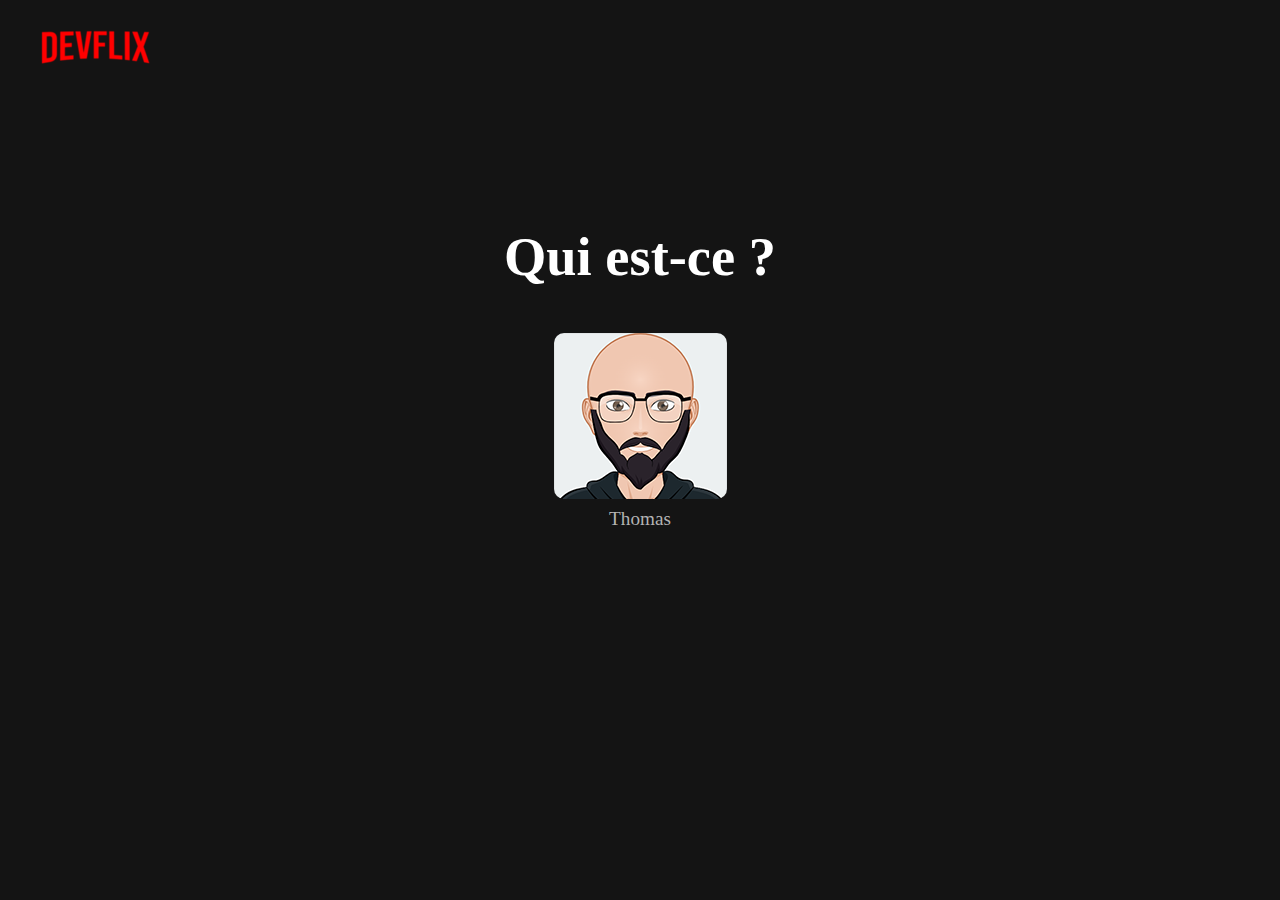
<file: index.html>
<!DOCTYPE html>
<html lang="fr" dir="ltr">

<head>
    <meta charset="UTF-8">
    <meta name="viewport" content="width=device-width, initial-scale=1.0">
    <link href="https://cdn.jsdelivr.net/npm/bootstrap@5.1.3/dist/css/bootstrap.min.css" rel="stylesheet"
        integrity="sha384-1BmE4kWBq78iYhFldvKuhfTAU6auU8tT94WrHftjDbrCEXSU1oBoqyl2QvZ6jIW3" crossorigin="anonymous">
    <link rel="stylesheet" href="assets/css/accueil.css">
    <link rel="icon" type="image/png" href="assets/img/favicon.png" />
    <title>DEVFLIX</title>
</head>

<body>
    <div class="parent">
        <div class="div1">
            <img src="assets/img/logo.png" alt="logo devflix" title="logo devflix en rouge style courber style netflix"
                class="logo">
        </div>
        <div class="div2">
            <h2>Qui est-ce ?</h2>
            <a href="accueil.html"><img src="assets/img/avatar.png" alt="image style avatar"
                    title="avatar me représentant chauve avec barbe en pointe" class="avatar"></a>
            <p>Thomas</p>
        </div>

    </div>



    <script src="https://cdn.jsdelivr.net/npm/bootstrap@5.1.3/dist/js/bootstrap.bundle.min.js"
        integrity="sha384-ka7Sk0Gln4gmtz2MlQnikT1wXgYsOg+OMhuP+IlRH9sENBO0LRn5q+8nbTov4+1p"
        crossorigin="anonymous"></script>

</body>

</html>
</file>
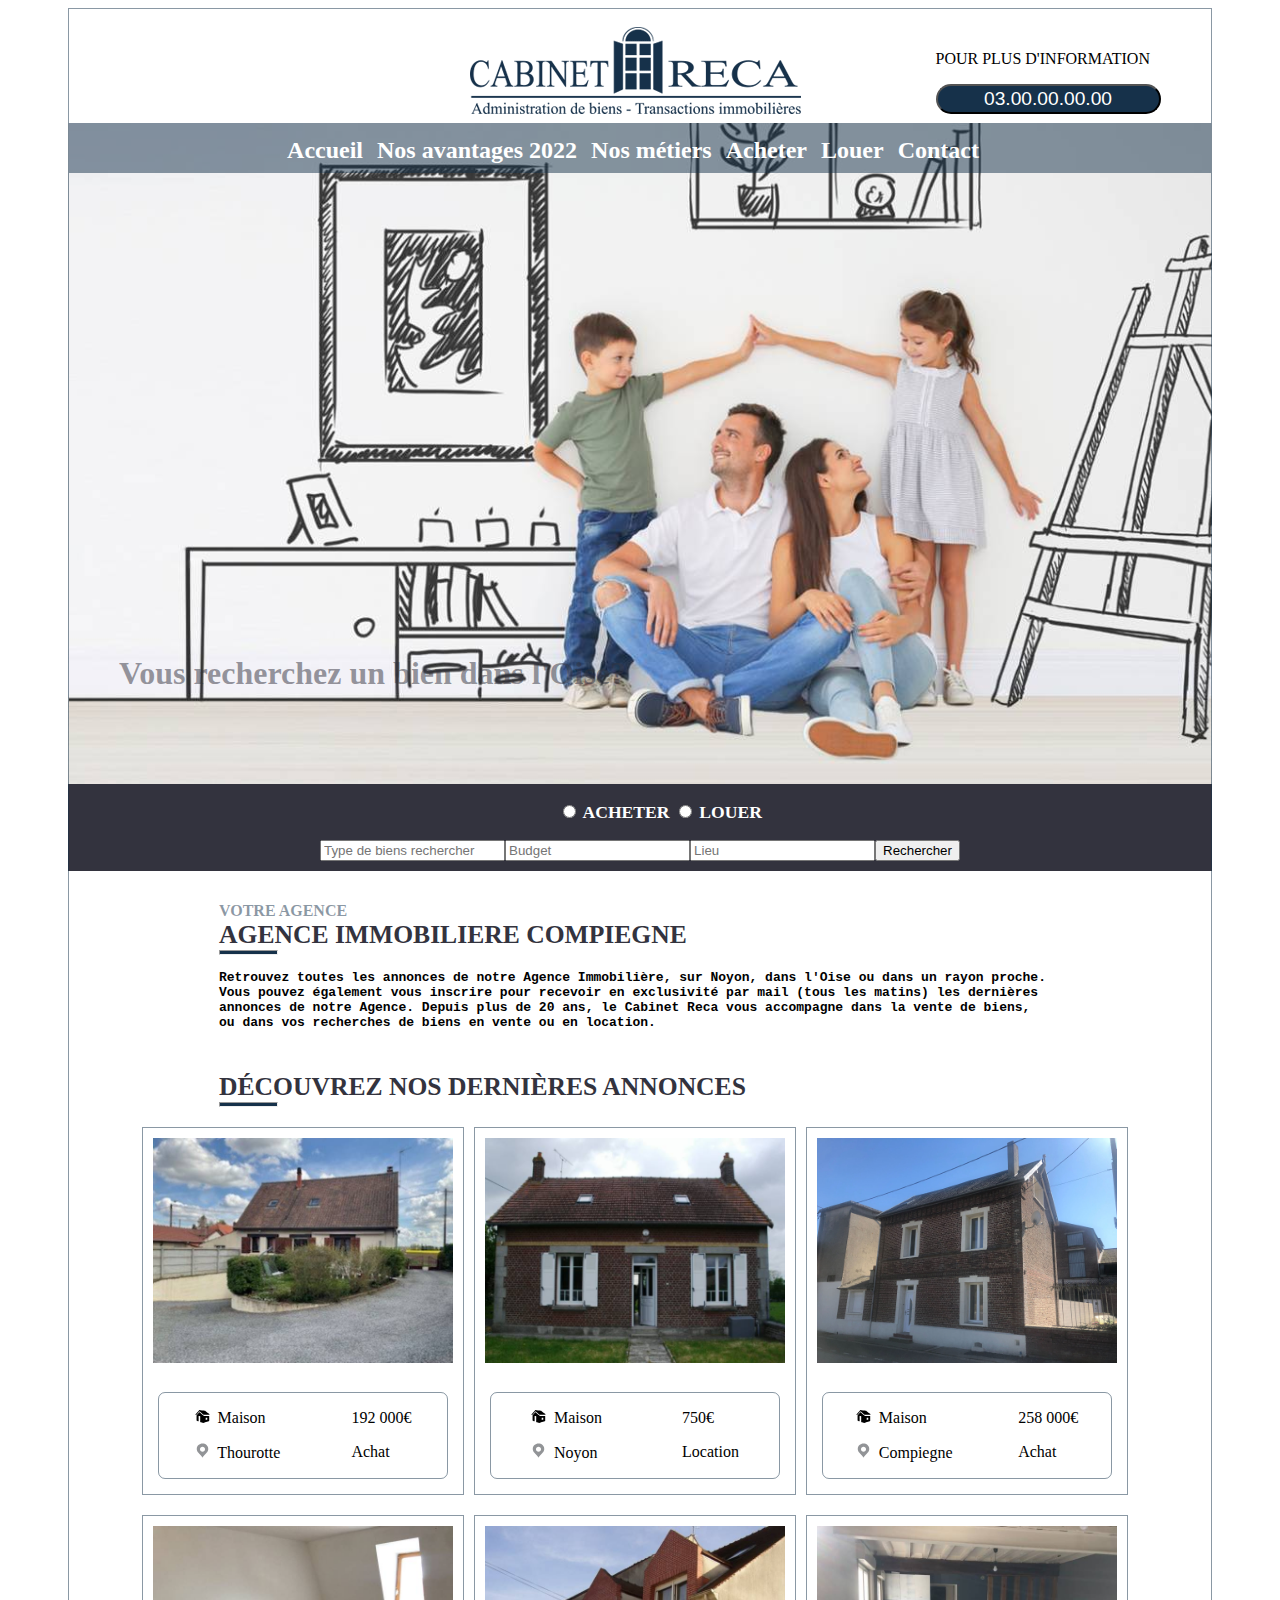
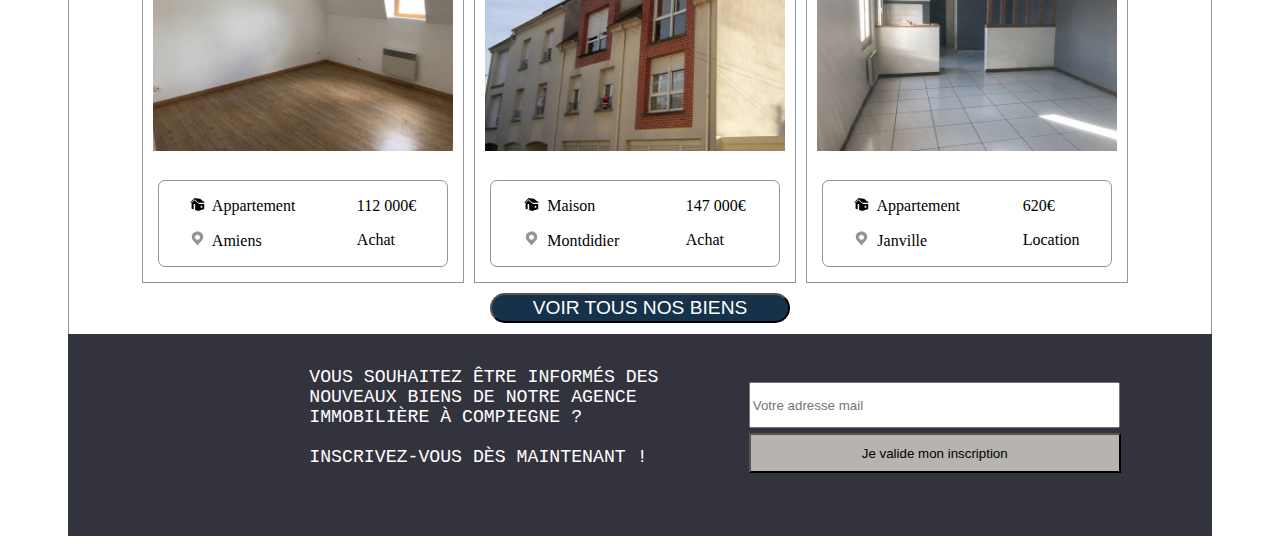
<file: Agence immobiliere/index.html>
<!DOCTYPE html>
<html lang="fr" dir="ltr">

<head>
    <meta charset="UTF-8">
    <meta name="viewport" content="width=device-width, initial-scale=1.0">
    <link rel="stylesheet" href="assets/css/style.css">
    <title>Document</title>
</head>

<body>
    <div class="parent">
        <div class="div1">
            <div class="logo">
                <img src="assets/img/logo.png" alt="logo de l'agence immobiliere"
                    title="description au maximum de la photo">
            </div>
            <div class="tel">
                <p>POUR PLUS D'INFORMATION</p>
                <a href="tel:+33650138713">
                    <button type="submit" class="appel">
                        03.00.00.00.00
                    </button>
                </a>
            </div>
        </div>

        <div class="div2">
            <nav class="navbar">
                <a href="index.html">Accueil</a>
                <a href="index.html">Nos avantages 2022</a>
                <a href="index.html">Nos métiers</a>
                <a href="index.html">Acheter</a>
                <a href="index.html">Louer</a>
                <a href="index.html">Contact</a>
            </nav>
            <div>
                <h3 class="message_float">Vous recherchez un bien dans l'Oise?</h3>
            </div>
        </div>

        <div class="div3">
            <ul class="recherche_louer">
                <li>
                    <input type="radio" name="roomType" value="Simple">
                    <label for="roomType">ACHETER</label>

                    <input type="radio" name="roomType" value="Double">
                    <label for="roomType">LOUER</label>
                </li>
            </ul>

            <form action="#" method="post" class="recherche_bien">

                <label for="type_bien"></label>
                <input type="text" id="bien" name="recherche_bien" placeholder="Type de biens rechercher">

                <label for="budget"></label>
                <input type="number" id="budget" name="budget" placeholder="Budget">

                <label for="Code_postal"></label>
                <input type="email" id="cdp" name="code_postal" placeholder="Lieu">

                <input class="btn" type="submit" value="Rechercher">

            </form>
        </div>

        <div class="div4">
            <p>VOTRE AGENCE</p>
            <h2>AGENCE IMMOBILIERE COMPIEGNE</h2>
            <hr>
            <pre>
Retrouvez toutes les annonces de notre Agence Immobilière, sur Noyon, dans l'Oise ou dans un rayon proche.
Vous pouvez également vous inscrire pour recevoir en exclusivité par mail (tous les matins) les dernières
annonces de notre Agence. Depuis plus de 20 ans, le Cabinet Reca vous accompagne dans la vente de biens, 
ou dans vos recherches de biens en vente ou en location. 
            </pre>
        </div>

        <div class="div5">
            <h2>DÉCOUVREZ NOS DERNIÈRES ANNONCES</h2>
            <hr>
            <div class="line_1">
                <div class="maison">
                    <img src="assets/img/maison_1.jpg" alt="maison 1" title="photo de la maison 1 vue de l'exterieur"
                        class="redim_maison">

                    <div class="resume_maison">
                        <div>
                            <p><img src="assets/img/icone_maison.svg">&nbsp; Maison</p>
                            <p><img src="assets/img/icone_localisation.svg">&nbsp; Thourotte</p>
                        </div>
                        <div>
                            <p>192 000€</p>
                            <p>Achat</p>
                        </div>
                    </div>
                </div>
                <div class="maison">
                    <img src="assets/img/maison_2.jpg" alt="maison 2" title="photo de la maison 2 vue de l'exterieur"
                        class="redim_maison">

                    <div class="resume_maison">
                        <div>
                            <p><img src="assets/img/icone_maison.svg">&nbsp; Maison</p>
                            <p><img src="assets/img/icone_localisation.svg">&nbsp; Noyon</p>
                        </div>

                        <div>
                            <p>750€</p>
                            <p>Location</p>
                        </div>
                    </div>
                </div>

                <div class="maison">
                    <img src="assets/img/maison_3.jpg" alt="maison 3" title="photo de la maison 3 vue de l'exterieur"
                        class="redim_maison">

                    <div class="resume_maison">
                        <div>
                            <p><img src="assets/img/icone_maison.svg">&nbsp; Maison</p>
                            <p><img src="assets/img/icone_localisation.svg">&nbsp; Compiegne</p>
                        </div>

                        <div>
                            <p>258 000€</p>
                            <p>Achat</p>
                        </div>
                    </div>
                </div>
            </div>

            <!--Deuxieme ligne de maison-->
            <div class="line_2">
                <div class="maison">
                    <img src="assets/img/maison_4.jpg" alt="maison 4" title="photo de la maison 4 vue de l'exterieur"
                        class="redim_maison">

                    <div class="resume_maison">
                        <div>
                            <p><img src="assets/img/icone_maison.svg">&nbsp; Appartement</p>
                            <p><img src="assets/img/icone_localisation.svg">&nbsp; Amiens</p>
                        </div>

                        <div>
                            <p>112 000€</p>
                            <p>Achat</p>
                        </div>
                    </div>
                </div>

                <div class="maison">
                    <img src="assets/img/maison_5.jpg" alt="maison 5" title="photo de la maison 5 vue de l'exterieur"
                        class="redim_maison">

                    <div class="resume_maison">
                        <div>
                            <p><img src="assets/img/icone_maison.svg">&nbsp; Maison</p>
                            <p><img src="assets/img/icone_localisation.svg">&nbsp; Montdidier</p>
                        </div>

                        <div>
                            <p>147 000€</p>
                            <p>Achat</p>
                        </div>
                    </div>
                </div>

                <div class="maison">
                    <img src="assets/img/maison_6.jpg" alt="maison 6" title="photo de la maison 6 vue de l'exterieur"
                        class="redim_maison">

                    <div class="resume_maison">
                        <div>
                            <p><img src="assets/img/icone_maison.svg">&nbsp; Appartement</p>
                            <p><img src="assets/img/icone_localisation.svg">&nbsp; Janville</p>
                        </div>
                        <div>
                            <p>620€</p>
                            <p>Location</p>
                        </div>
                    </div>
                </div>

            </div>
            <div class="bouton_immo">
                <a href="#">
                    <button type="submit" class="voir_immo">
                        VOIR TOUS NOS BIENS
                    </button>
                </a>
            </div>
        </div>
        <div class="div6">
            <div>
                <pre>
VOUS SOUHAITEZ ÊTRE INFORMÉS DES
NOUVEAUX BIENS DE NOTRE AGENCE 
IMMOBILIÈRE À COMPIEGNE ?

INSCRIVEZ-VOUS DÈS MAINTENANT !
            </pre>
            </div>

            <div class="inscription_mail">
                <label for="emailAddress"></label><br>
                <input class="emailAddress" type="email"  placeholder="Votre adresse mail">
                <br>
                <input type="submit" value="Je valide mon inscription" class="bouton_inscription">
            </div>

        </div>

       
    </div>
</body>

</html>
</file>
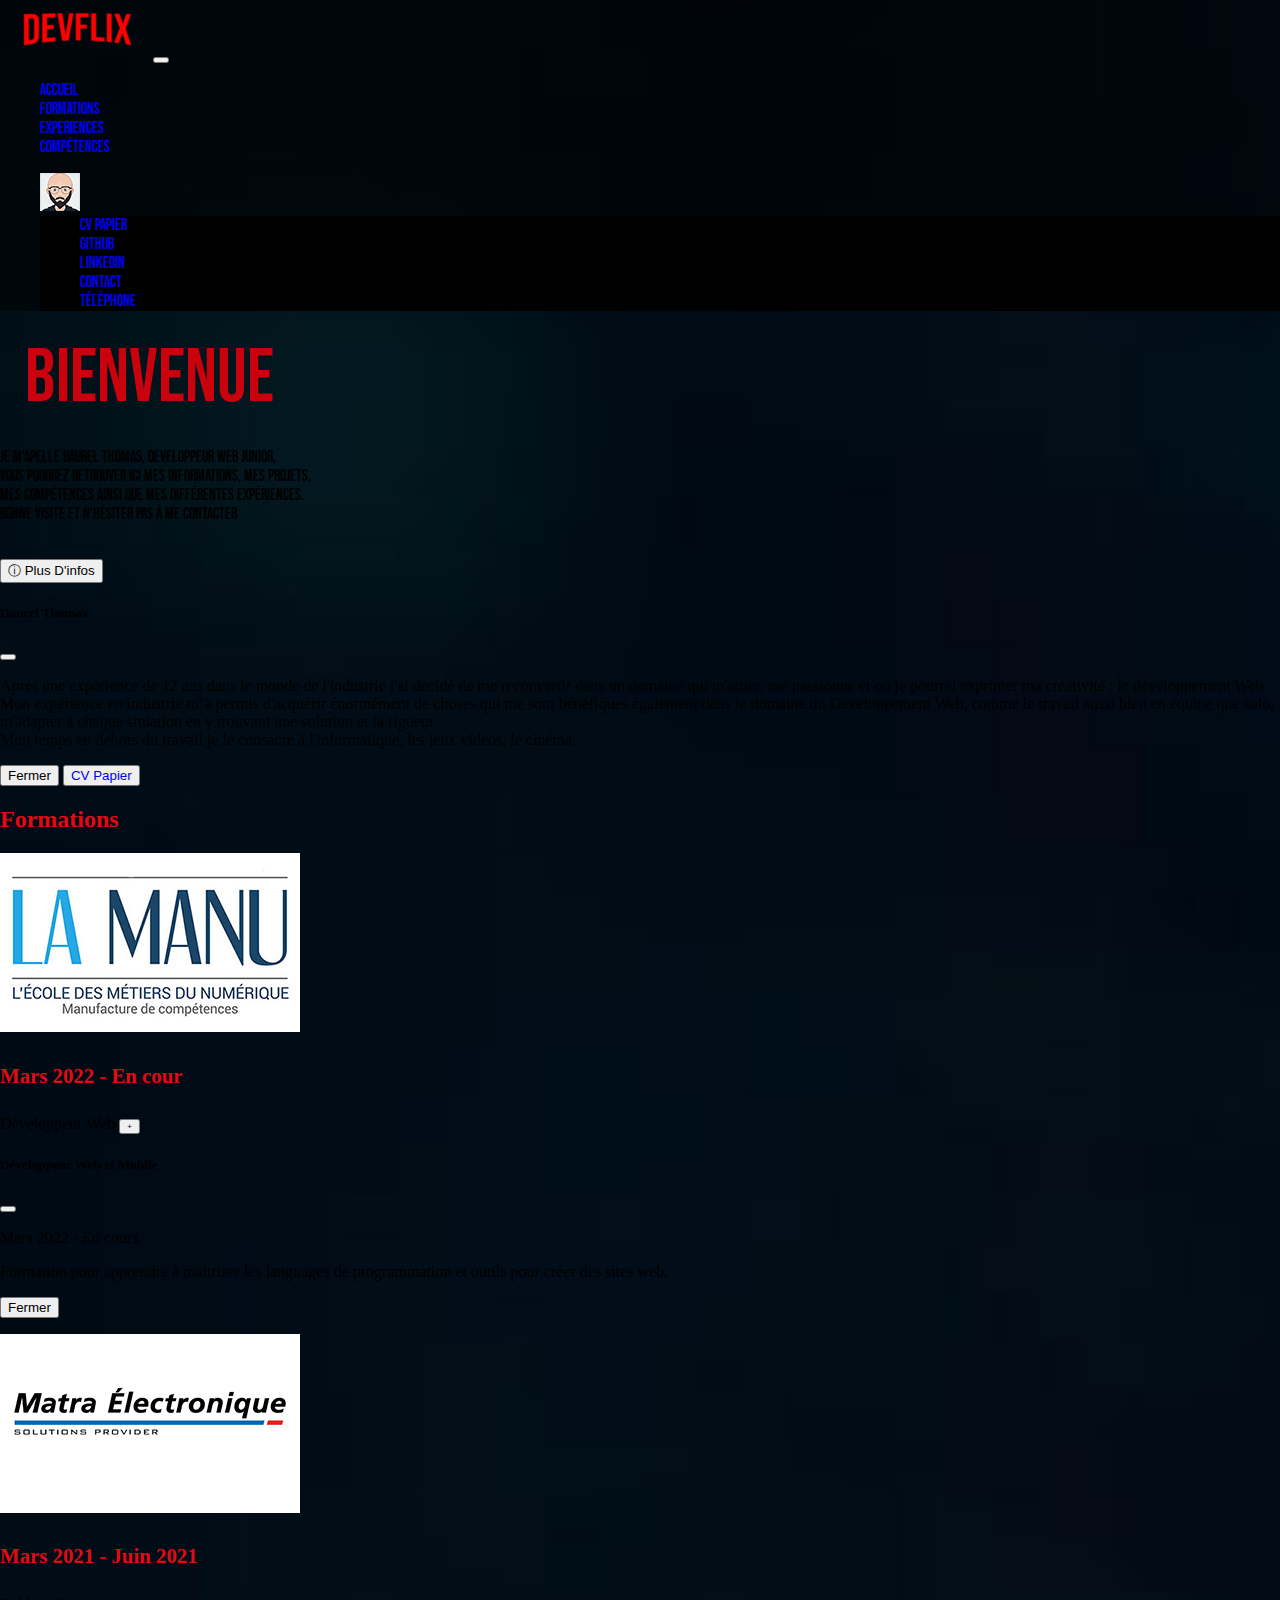
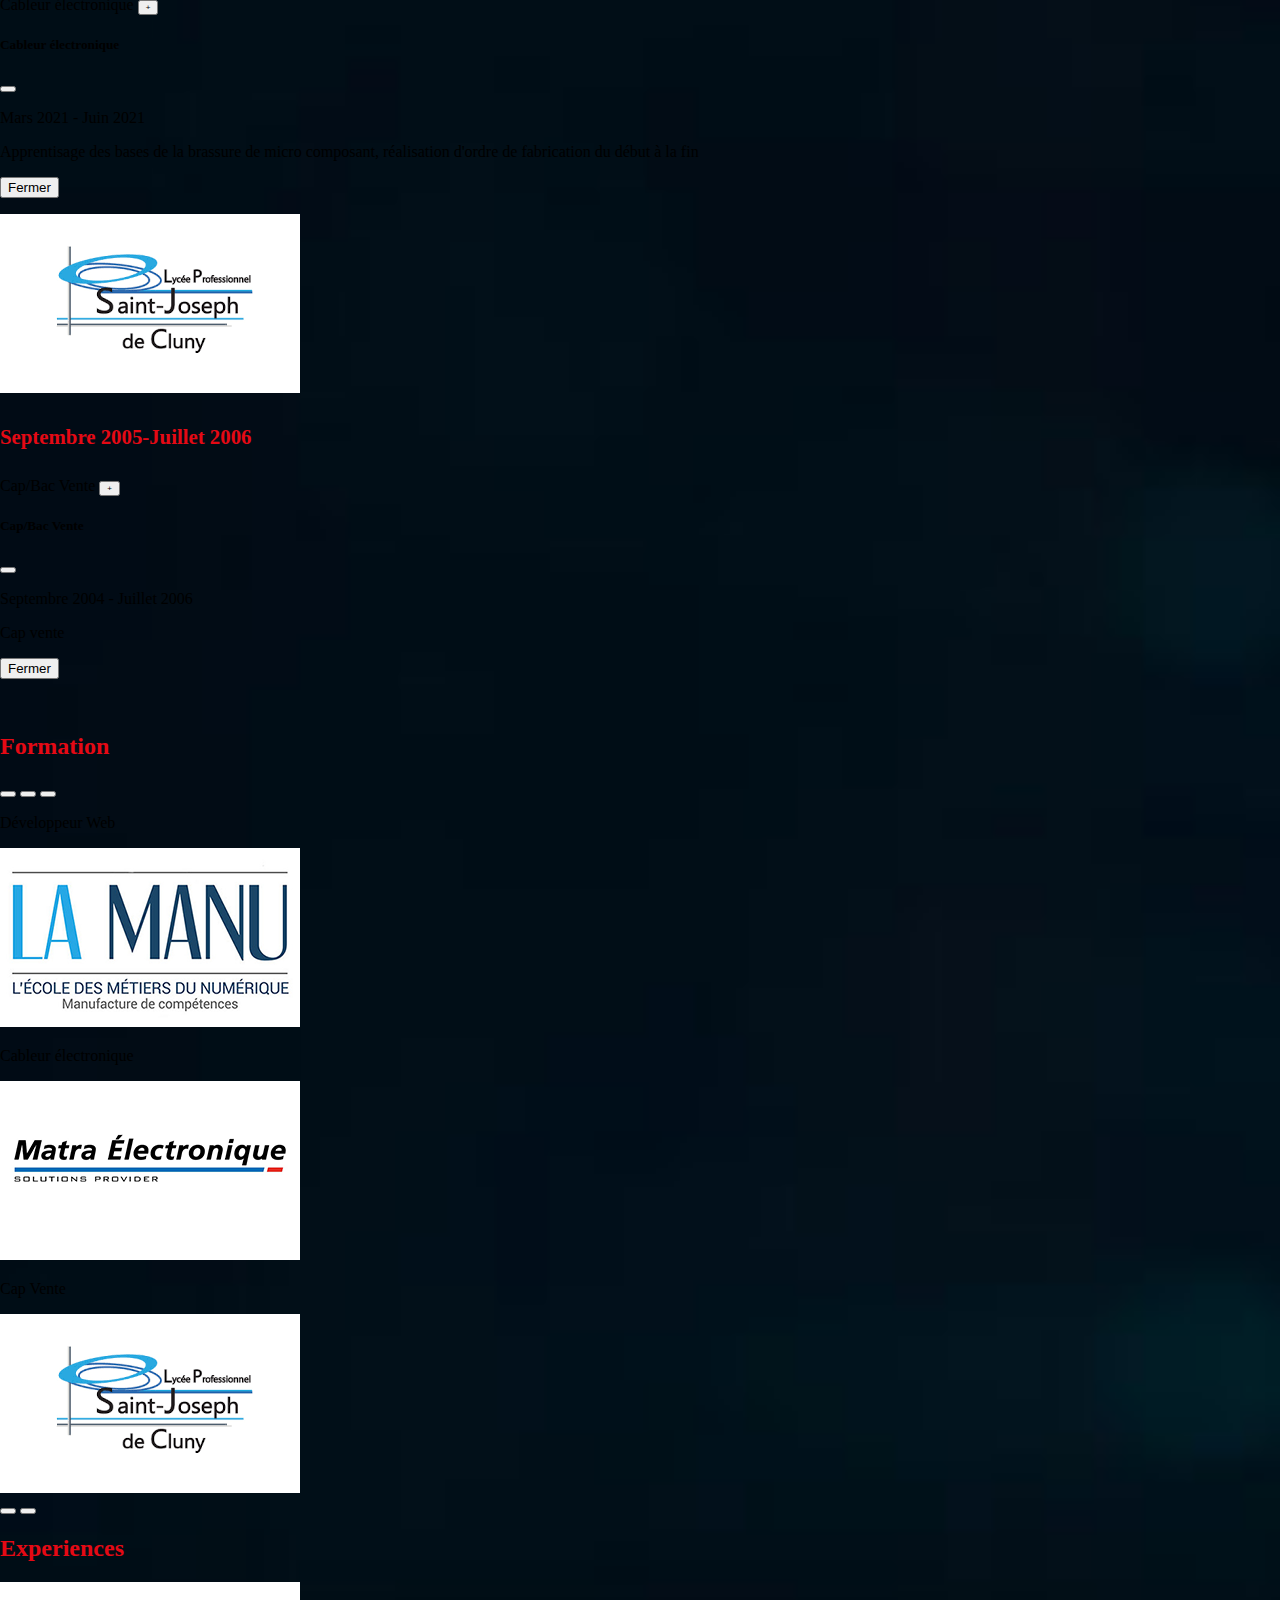
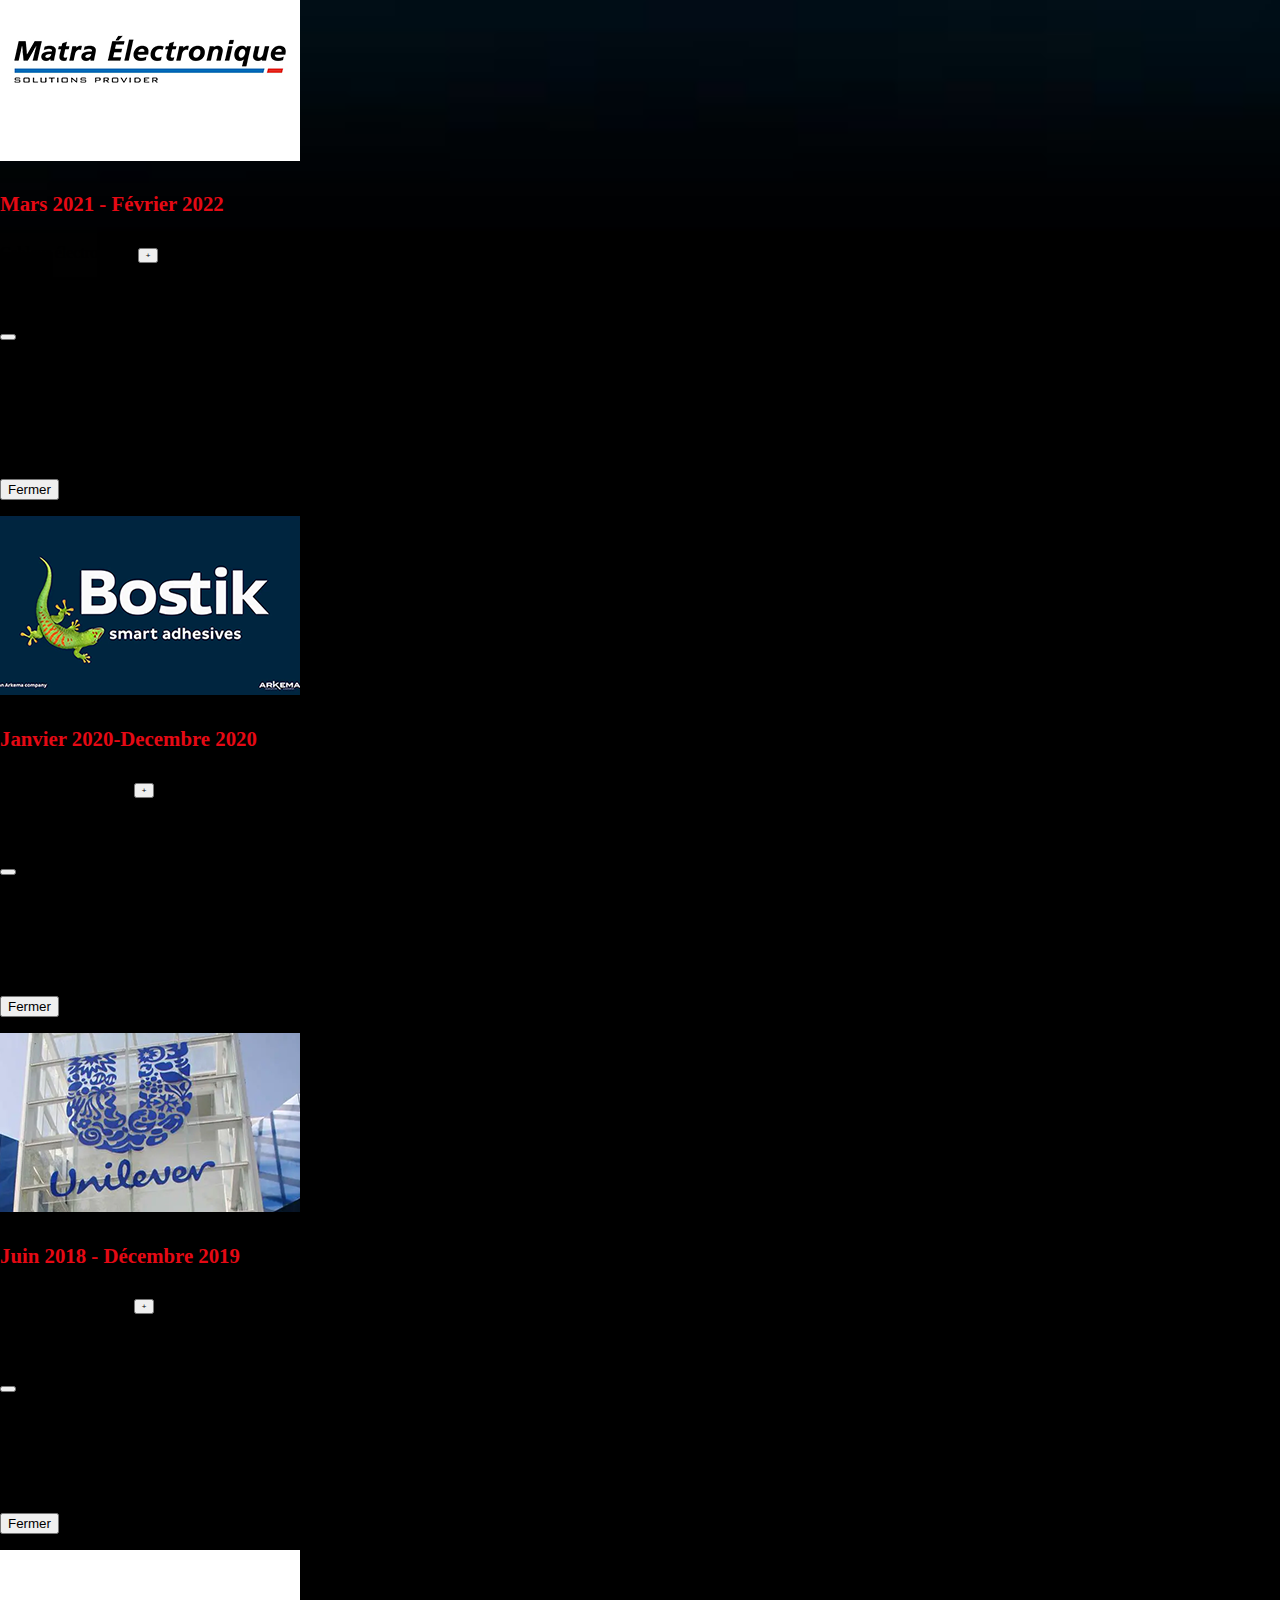
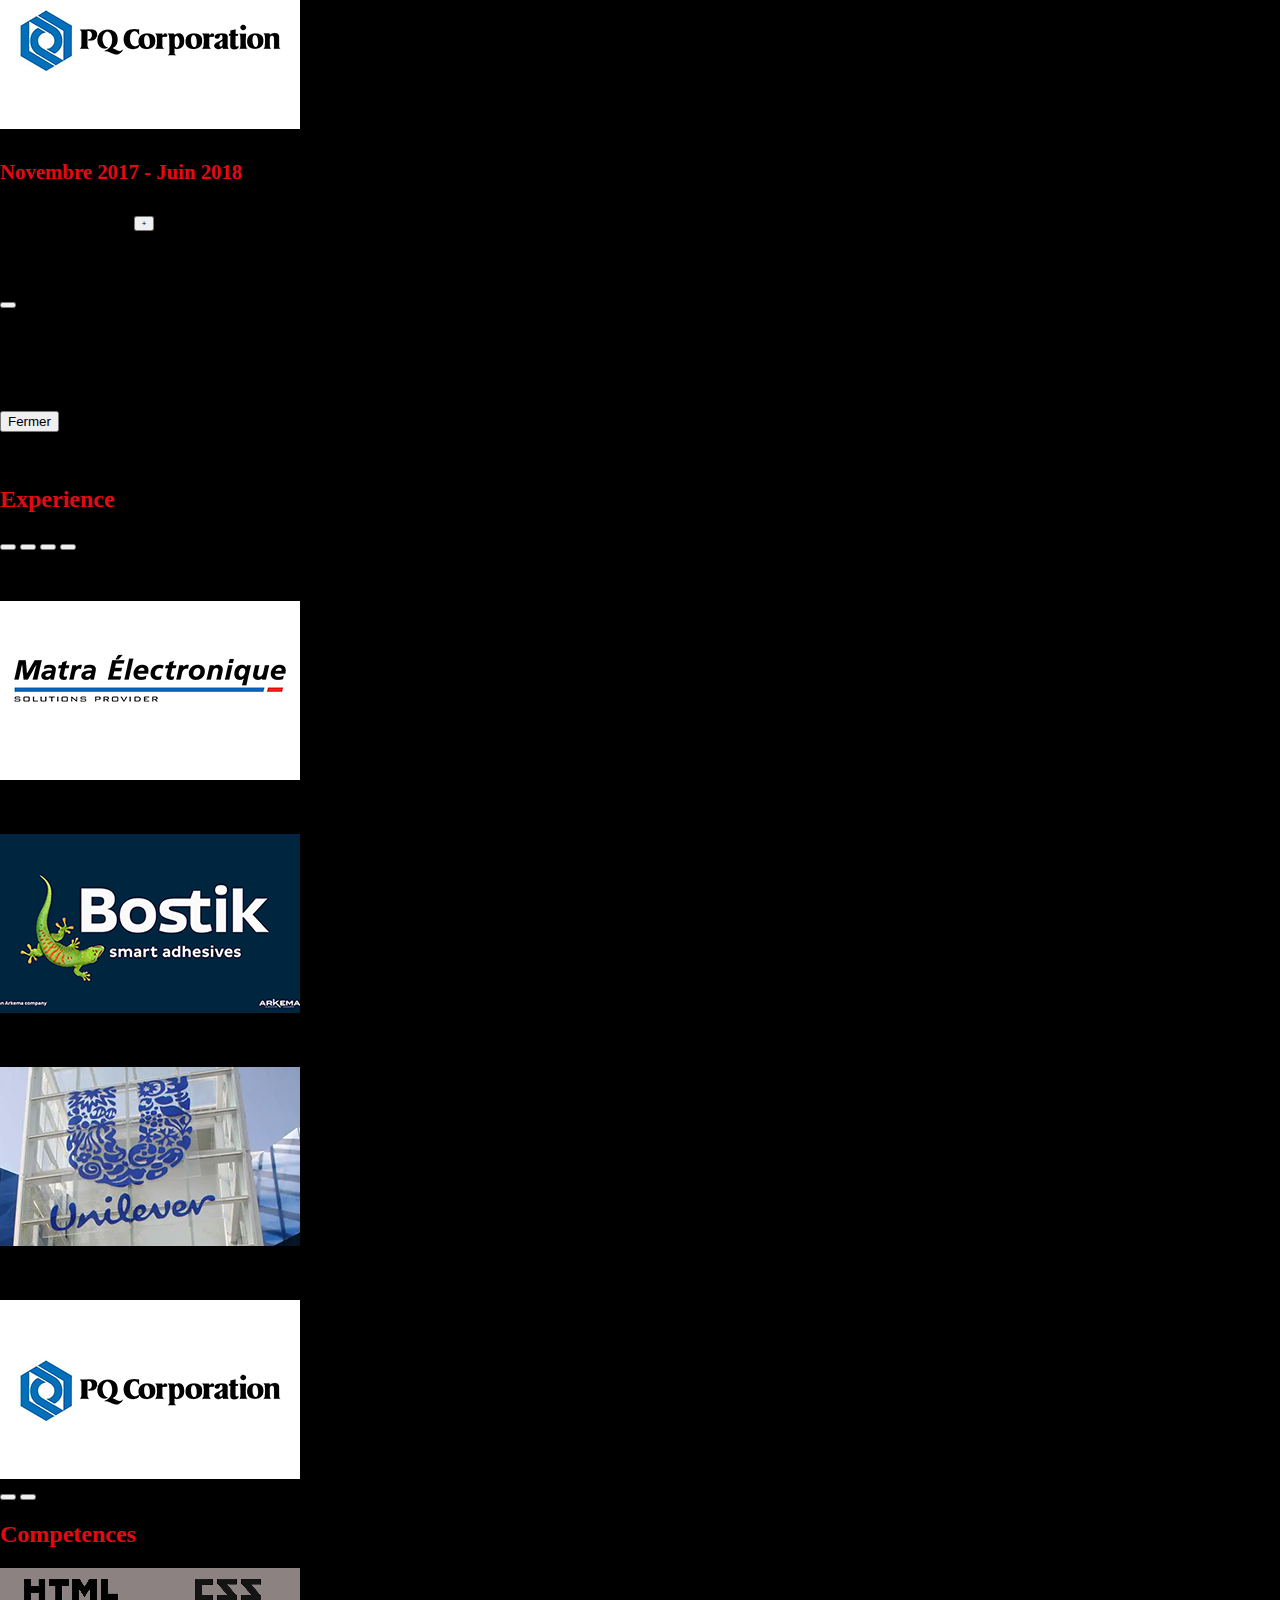
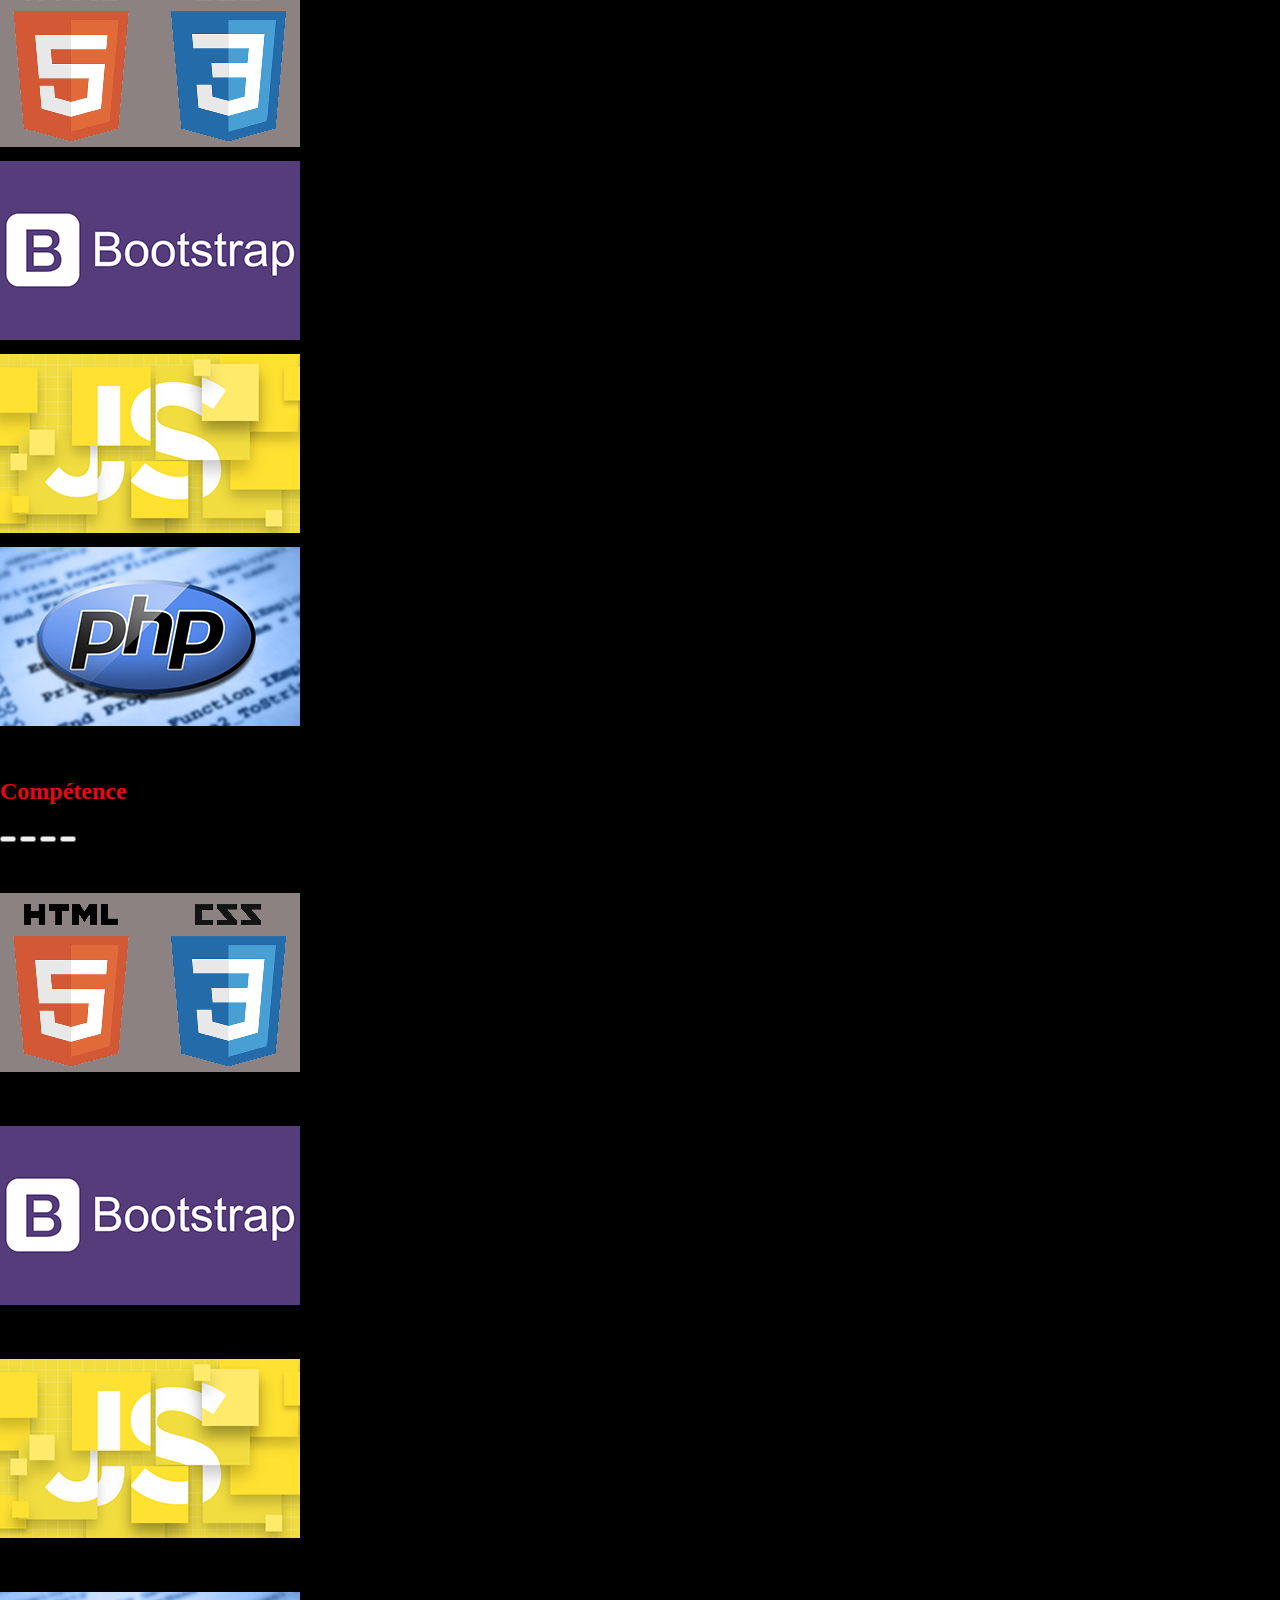
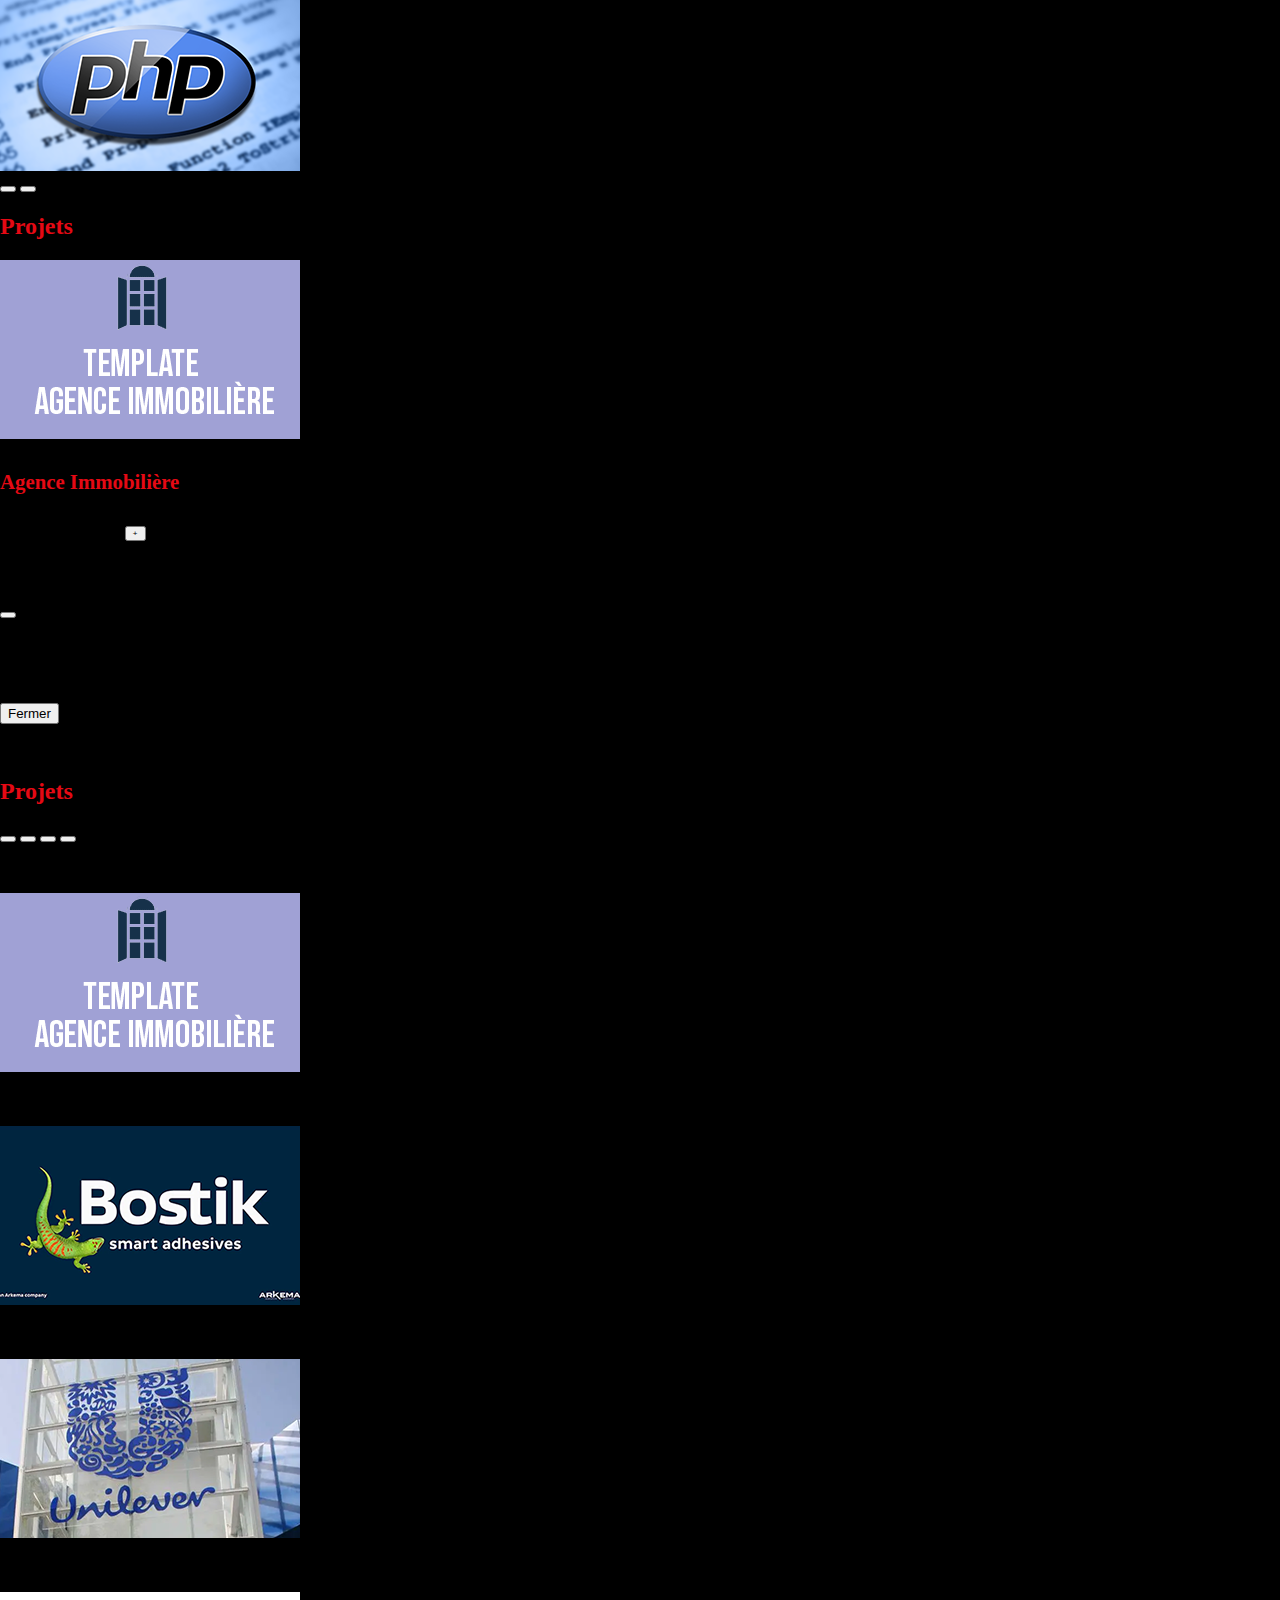
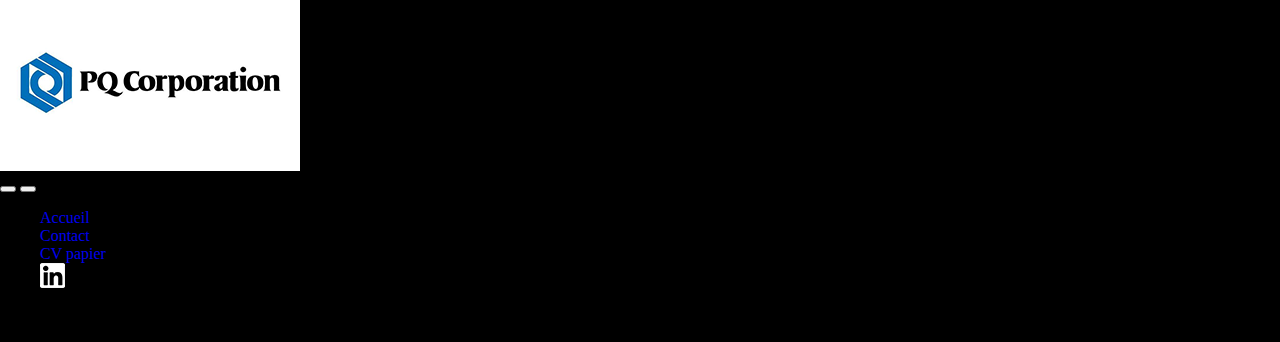
<file: accueil.html>
<!DOCTYPE html>
<html lang="fr" dir="ltr">

<head>
    <meta charset="UTF-8">
    <meta name="viewport" content="width=device-width, initial-scale=1.0">
    <link href="https://cdn.jsdelivr.net/npm/bootstrap@5.1.3/dist/css/bootstrap.min.css" rel="stylesheet"
        integrity="sha384-1BmE4kWBq78iYhFldvKuhfTAU6auU8tT94WrHftjDbrCEXSU1oBoqyl2QvZ6jIW3" crossorigin="anonymous">
    <link rel="stylesheet" href="assets/css/style.css">
    <link rel="icon" type="image/png" href="assets/img/favicon.png" />
    <title>DEVFLIX</title>
</head>

<body>

    <!--Barre de navigation-->

    <nav class="navbar navbar-expand-lg navbar-dark  ">

        <div class="container-fluid police_netflix fixed-top background_nav  ">
            <a class="navbar-brand text-white" href="accueil.html"><img src="assets/img/logo.png"></a>
            <button class="navbar-toggler bg-danger" type="button" data-bs-toggle="collapse"
                data-bs-target="#navbarSupportedContent" aria-controls="navbarSupportedContent" aria-expanded="false"
                aria-label="Toggle navigation">
                <span class="navbar-toggler-icon "></span>
            </button>

            <div class="collapse navbar-collapse " id="navbarSupportedContent">
                <ul class="navbar-nav me-auto mb-2 mb-lg-0">
                    <li class="nav-item me-3">
                        <a class="nav-link active text-white" aria-current="page" href="accueil.html">Accueil</a>
                    </li>
                    <li class="nav-item me-3">
                        <a class="nav-link active text-white" aria-current="page"
                            href="accueil.html#formations">Formations</a>
                    </li>
                    <li class="nav-item me-3">
                        <a class="nav-link active text-white" aria-current="page"
                            href="accueil.html#experiences">Experiences</a>
                    </li>
                    <li class="nav-item">
                        <a class="nav-link active text-white" aria-current="page"
                            href="accueil.html#competence">Compétences</a>
                    </li>
                </ul>

                <!--Menu profil-->
                <form class="d-flex me-2">
                    <ul clas="navbar-nav">
                        <li class="nav-item dropdown">

                            <a class="nav-link dropdown-toggle text-white" href="#" id="navbarDropdown" role="button"
                                data-bs-toggle="dropdown" aria-expanded="false">
                                <img src="assets/img/avatar_minia.png" alt="ma photo de profil" title="Daurel thomas"
                                    class="rounded-3">
                            </a>
                            <ul class="dropdown-menu menu_profil" aria-labelledby="navbarDropdown">
                                <li><a class="dropdown-item text-white" href="cv papier/cv_version_black.pdf"
                                        download="CV version black">CV papier</a></li>
                                <li><a class="dropdown-item text-white" href="https://github.com/mansonboy">GitHub</a>
                                </li>
                                <li><a class="dropdown-item text-white"
                                        href="https://www.linkedin.com/in/thomas-daurel-09437b236/">Linkedin</a></li>
                                <li><a class="dropdown-item text-white"
                                        href="mailto:mrdaurelthomas@gmail.com">Contact</a></li>
                                <li><a class="dropdown-item text-white" href="tel:+33650138713"> Téléphone</a></li>
                            </ul>
                        </li>
                    </ul>
                </form>
            </div>
        </div>
    </nav>


    <!--Présentation Header-->
    <header>
        <div class="col-12 sm-6 mt-5">
            <p class="ms-5 mt-5"><img src="assets/img/logo_header.png"></p>
            <pre class="text-white ms-3  police_netflix fs-6">
Je m'apelle Daurel Thomas, Développeur Web junior,
vous pourrez retrouver ici mes informations, mes projets,
mes compétences ainsi que mes différentes expériences.
Bonne visite et n'hésiter pas à me contacter
            </pre>

            <!--Bouton modale plus d'infos-->

            <button type="button" class="btn btn-secondary ms-3" data-bs-toggle="modal" data-bs-target="#exampleModal">
                &#9432; Plus D'infos
            </button>

            <!-- Modal -->
            <div class="modal fade" id="exampleModal" tabindex="-1" aria-labelledby="exampleModalLabel"
                aria-hidden="true">
                <div class="modal-dialog">
                    <div class="modal-content">
                        <div class="modal-header bg-dark text-danger">
                            <h5 class="modal-title" id="exampleModalLabel">Daurel Thomas</h5>
                            <button type="button" class="btn-close" data-bs-dismiss="modal" aria-label="Close"></button>
                        </div>
                        <div class="modal-body bg-dark text-white">
                            <p>
                                Après une expérience de 12 ans dans le monde de l'industrie j'ai décidé de me
                                reconvertir
                                dans un domaine qui m'attire, me passionne et où je pourrai exprimer ma créativité : le
                                développement Web<br>
                                Mon expérience en industrie m’a permis d'acquérir énormément de choses qui me sont
                                bénéfiques également dans le domaine du Développement Web, comme le travail aussi bien
                                en
                                équipe que solo, m'adapter à chaque situation en y trouvant une solution et la
                                rigueur.<br>
                                Mon temps en dehors du travail je le consacre à l'informatique, les jeux videos, le
                                cinéma
                            </p>
                        </div>
                        <div class="modal-footer bg-dark">
                            <button type="button" class="btn btn-secondary" data-bs-dismiss="modal">Fermer</button>
                            <button type="button" class="btn btn-primary"><a class="text-white"
                                    href="cv papier/cv_version_black.pdf" download="CV version black">CV
                                    Papier</a></button>
                        </div>
                    </div>
                </div>
            </div>
        </div>
    </header>

    <!--section 1 : Formation/ecole -->
    <section class="d-none d-sm-block d-md-block">
        <h2 class="text-white ms-5 mt-5 " id="formations">Formations </h2>
        <div class=" row">

            <!--Colonne 1 la manu-->
            <div class="col  ms-5">
                <img src="assets/img/la_manu.png" alt="logo la manu" title="formation developpeur web la manu"
                    class="rounded-3 ">
                <h4 class=" ms-5 ">Mars 2022 - En cour</h4>

                <!--Bouton modale développeur web-->
                <p class="text-white ms-5">Développeur Web
                    <button type="button" class="btn btn-secondary ms-2 button" data-bs-toggle="modal"
                        data-bs-target="#la_manu">
                        +
                    </button>

                    <!-- Modal -->
                <div class="modal fade" id="la_manu" tabindex="-1" aria-labelledby="exampleModalLabel"
                    aria-hidden="true">
                    <div class="modal-dialog">
                        <div class="modal-content">
                            <div class="modal-header bg-dark text-white">
                                <h5 class="modal-title text-danger" id="exampleModalLabel">Développeur Web et Mobile
                                </h5>
                                <button type="button" class="btn-close" data-bs-dismiss="modal"
                                    aria-label="Close"></button>
                            </div>
                            <div class="modal-body bg-dark text-white">
                                <p class="text-center fw-bold">Mars 2022 - En cours</p>
                                <p class="text-center fst-italic">Formation pour apprendre à maitriser les languages de
                                    programmation et outils pour créer des sites web.</p>
                            </div>
                            <div class="modal-footer bg-dark text-white">
                                <button type="button" class="btn btn-secondary" data-bs-dismiss="modal">Fermer</button>
                            </div>
                        </div>
                    </div>
                </div>
                </p>
            </div>

            <!--colonne 2 matra-->
            <div class="col ms-2">
                <img src="assets/img/matra.png" alt="logo matra" title="formation cableur matra" class="rounded-3">
                <h4 class=" ms-5 ">Mars 2021 - Juin 2021</h4>

                <!--Bouton modale développeur web-->
                <p class="text-white ms-5">Cableur électronique
                    <button type="button" class="btn btn-secondary  ms-2 button" data-bs-toggle="modal"
                        data-bs-target="#matra">
                        +
                    </button>

                    <!-- Modal -->
                <div class="modal fade" id="matra" tabindex="-1" aria-labelledby="exampleModalLabel" aria-hidden="true">
                    <div class="modal-dialog">
                        <div class="modal-content">
                            <div class="modal-header bg-dark">
                                <h5 class="modal-title text-danger" id="exampleModalLabel">Cableur électronique</h5>
                                <button type="button" class="btn-close" data-bs-dismiss="modal"
                                    aria-label="Close"></button>
                            </div>
                            <div class="modal-body bg-dark text-white">
                                <p class="text-center fw-bold">Mars 2021 - Juin 2021</p>
                                <p class="text-center fst-italic">Apprentisage des bases de la brassure de micro
                                    composant, réalisation d'ordre de fabrication du début à la fin</p>
                            </div>
                            <div class="modal-footer bg-dark">
                                <button type="button" class="btn btn-secondary" data-bs-dismiss="modal">Fermer</button>
                            </div>
                        </div>
                    </div>
                </div>
                </p>
            </div>

            <!--Colonne 3 st joseph-->
            <div class="col  ms-2">
                <img src="assets/img/lycée.png" alt="lycée saint joseph de cluny"
                    title="Cap/Bac Vente Lycée saitn jospeh de cluny" class="rounded-3">
                <h4 class=" ms-2">Septembre 2005-Juillet 2006</h4>

                <!--Bouton modale développeur web-->
                <p class="text-white ms-5">Cap/Bac Vente
                    <button type="button" class="btn btn-secondary button ms-2" data-bs-toggle="modal"
                        data-bs-target="#cap">
                        +
                    </button>

                    <!-- Modal -->
                <div class="modal fade" id="cap" tabindex="-1" aria-labelledby="exampleModalLabel" aria-hidden="true">
                    <div class="modal-dialog">
                        <div class="modal-content">
                            <div class="modal-header bg-dark">
                                <h5 class="modal-title text-danger" id="exampleModalLabel">Cap/Bac Vente</h5>
                                <button type="button" class="btn-close" data-bs-dismiss="modal"
                                    aria-label="Close"></button>
                            </div>
                            <div class="modal-body bg-dark text-white">
                                <p class="text-center fw-bold">Septembre 2004 - Juillet 2006</p>
                                <p class="text-center fst-italic">Cap vente</p>
                            </div>
                            <div class="modal-footer bg-dark">
                                <button type="button" class="btn btn-secondary" data-bs-dismiss="modal">Fermer</button>
                            </div>
                        </div>
                    </div>
                </div>
                </p>

            </div>

            <div class="col">

            </div>
        </div>
    </section>


    <!--Section 1 Carouselle-->

    <div class="row d-lg-none">
        <br>
        <h2 class="text-center">Formation</h2>
        <div class="offset-2 col-8">
            <!-- Carousel -->
            <div id="section1" class="carousel slide" data-bs-ride="carousel">


                <div class="carousel-indicators">
                    <button type="button" data-bs-target="#section1" data-bs-slide-to="0" class="active"></button>
                    <button type="button" data-bs-target="#section1" data-bs-slide-to="1"></button>
                    <button type="button" data-bs-target="#section1" data-bs-slide-to="2"></button>
                </div>


                <div class="carousel-inner ">
                    <div class="carousel-item active">
                        <p class="text-white text-center">Développeur Web </p>
                        <img src="assets/img/la_manu.png" alt="Los Angeles" class="d-block w-100 redim">

                    </div>
                    <div class="carousel-item">
                        <p class="text-white text-center">Cableur électronique</p>
                        <img src="assets/img/matra.png" alt="Chicago" class="d-block w-100 redim">
                    </div>
                    <div class="carousel-item">
                        <p class="text-white text-center">Cap Vente</p>
                        <img src="assets/img/lycée.png" alt="New York" class="d-block w-100 redim">
                    </div>
                </div>

                <button class="carousel-control-prev" type="button" data-bs-target="#section1" data-bs-slide="prev">
                    <span class="carousel-control-prev-icon"></span>
                </button>
                <button class="carousel-control-next" type="button" data-bs-target="#section1" data-bs-slide="next">
                    <span class="carousel-control-next-icon"></span>
                </button>
            </div>
        </div>
    </div>

    <!--Fin Section 1 carouselle-->




    <!--Section 2 : Experience-->
    <section class="d-none d-sm-block d-md-block">
        <h2 class="text-white ms-5 mt-2" id="experiences">Experiences</h2>
        <div class=" row">

            <!--Experience matra -->
            <div class="col  ms-5">
                <img src="assets/img/matra.png" alt="logo matra" title="Cableur electronique" class="rounded-3">
                <h4 class="ms-4 ">Mars 2021 - Février 2022</h4>

                <!--Bouton modale Matra-->
                <p class="text-white ms-4">Cableur électronique
                    <button type="button" class="btn btn-secondary button ms-2" data-bs-toggle="modal"
                        data-bs-target="#tmatra">
                        +
                    </button>

                    <!-- Modal -->
                <div class="modal fade" id="tmatra" tabindex="-1" aria-labelledby="exampleModalLabel"
                    aria-hidden="true">
                    <div class="modal-dialog">
                        <div class="modal-content">
                            <div class="modal-header bg-dark text-white">
                                <h5 class="modal-title text-danger" id="exampleModalLabel">Cableur electronique
                                </h5>
                                <button type="button" class="btn-close" data-bs-dismiss="modal"
                                    aria-label="Close"></button>
                            </div>
                            <div class="modal-body bg-dark text-white">
                                <p class="text-center fw-bold">Mars 2021 - Janvier 2022</p>
                                <p class="text-center fst-italic">Réalisation de cablages et cartes<br>
                                    Suivre un ordre de fabrication <br>
                                    Brasage de micro composant<br>
                                    dénudage, sertissage, boudinette
                                </p>
                            </div>
                            <div class="modal-footer bg-dark text-white">
                                <button type="button" class="btn btn-secondary" data-bs-dismiss="modal">Fermer</button>
                            </div>
                        </div>
                    </div>
                </div>
                </p>
            </div>

            <!--Experience Bostik-->
            <div class="col  ms-2">
                <img src="assets/img/bostik.png" alt="logo matra" title="Cableur electronique" class="rounded-3">
                <h4 class="ms-2 ">Janvier 2020-Decembre 2020</h4>

                <!--Bouton modale développeur web-->
                <p class="text-white ms-4">Conducteur de ligne
                    <button type="button" class="btn btn-secondary button ms-2" data-bs-toggle="modal"
                        data-bs-target="#bostik">
                        +
                    </button>

                    <!-- Modal -->
                <div class="modal fade" id="bostik" tabindex="-1" aria-labelledby="exampleModalLabel"
                    aria-hidden="true">
                    <div class="modal-dialog">
                        <div class="modal-content">
                            <div class="modal-header bg-dark text-white">
                                <h5 class="modal-title text-danger" id="exampleModalLabel">Conducteur de ligne
                                </h5>
                                <button type="button" class="btn-close" data-bs-dismiss="modal"
                                    aria-label="Close"></button>
                            </div>
                            <div class="modal-body bg-dark text-white">
                                <p class="text-center fw-bold">Janvier 2020-Decembre 2020</p>
                                <p class="text-center fst-italic">
                                    Conduite de ligne sur installation chimique <br>
                                    Conduite CACES 3<br>
                                    Première maintenance
                                </p>
                            </div>
                            <div class="modal-footer bg-dark text-white">
                                <button type="button" class="btn btn-secondary" data-bs-dismiss="modal">Fermer</button>
                            </div>
                        </div>
                    </div>
                </div>
                </p>
            </div>

            <!--Experience Unilevers-->
            <div class="col  ms-2">
                <img src="assets/img/unilerver.png" alt="logo matra" title="Cableur electronique" class="rounded-3">
                <h4 class="ms-3 ">Juin 2018 - Décembre 2019</h4>

                <!--Bouton modale développeur web-->
                <p class="text-white ms-4">Conducteur de ligne
                    <button type="button" class="btn btn-secondary button ms-2" data-bs-toggle="modal"
                        data-bs-target="#unilever">
                        +
                    </button>

                    <!-- Modal -->
                <div class="modal fade" id="unilever" tabindex="-1" aria-labelledby="exampleModalLabel"
                    aria-hidden="true">
                    <div class="modal-dialog">
                        <div class="modal-content">
                            <div class="modal-header bg-dark text-white">
                                <h5 class="modal-title text-danger" id="exampleModalLabel">Conducteur de ligne
                                </h5>
                                <button type="button" class="btn-close" data-bs-dismiss="modal"
                                    aria-label="Close"></button>
                            </div>
                            <div class="modal-body bg-dark text-white">
                                <p class="text-center fw-bold">Juin 2018 - Décembre 2019</p>
                                <p class="text-center fst-italic">
                                    Conduite CACES 3<br>
                                    Informatique<br>
                                    Conduite de ligne<br>
                                </p>
                            </div>
                            <div class="modal-footer bg-dark text-white">
                                <button type="button" class="btn btn-secondary" data-bs-dismiss="modal">Fermer</button>
                            </div>
                        </div>
                    </div>
                </div>
                </p>
            </div>


            <!--PQ france-->
            <div class="col  ms-2">
                <img src="assets/img/pq.png" alt="logo matra" title="Cableur electronique" class="rounded-3">
                <h4 class="ms-3 ">Novembre 2017 - Juin 2018</h4>

                <!--Bouton modale développeur web-->
                <p class="text-white ms-4">Conducteur de ligne
                    <button type="button" class="btn btn-secondary button ms-2" data-bs-toggle="modal"
                        data-bs-target="#pq">
                        +
                    </button>

                    <!-- Modal -->
                <div class="modal fade" id="pq" tabindex="-1" aria-labelledby="exampleModalLabel" aria-hidden="true">
                    <div class="modal-dialog">
                        <div class="modal-content">
                            <div class="modal-header bg-dark text-white">
                                <h5 class="modal-title text-danger" id="exampleModalLabel">Conducteur de ligne
                                </h5>
                                <button type="button" class="btn-close" data-bs-dismiss="modal"
                                    aria-label="Close"></button>
                            </div>
                            <div class="modal-body bg-dark text-white">
                                <p class="text-center fw-bold">Novembre 2017 - Juin 2018</p>
                                <p class="text-center fst-italic">
                                    Conduite de ligne chimique<br>
                                    Conduite CACES 3<br>
                                </p>
                            </div>
                            <div class="modal-footer bg-dark text-white">
                                <button type="button" class="btn btn-secondary" data-bs-dismiss="modal">Fermer</button>
                            </div>
                        </div>
                    </div>
                </div>
                </p>
            </div>
        </div>
    </section>


    <!--Section 2 carouselle-->


    <div class="row d-lg-none">
        <br>
        <h2 class="text-center">Experience</h2>
        <div class="offset-2 col-8">
            <!-- Carousel -->
            <div id="section2" class="carousel slide" data-bs-ride="carousel">

                <div class="carousel-indicators">
                    <button type="button" data-bs-target="#section2" data-bs-slide-to="0" class="active"></button>
                    <button type="button" data-bs-target="#section2" data-bs-slide-to="1"></button>
                    <button type="button" data-bs-target="#section2" data-bs-slide-to="2"></button>
                    <button type="button" data-bs-target="#section2" data-bs-slide-to="3"></button>
                </div>

                <div class="carousel-inner ">
                    <div class="carousel-item active">
                        <p class="text-white text-center">Cableur électronique</p>
                        <img src="assets/img/matra.png" alt="Los Angeles" class="d-block w-100 redim">

                    </div>
                    <div class="carousel-item">
                        <p class="text-white text-center">Conducteur d'installation</p>
                        <img src="assets/img/bostik.png" alt="Chicago" class="d-block w-100 redim">
                    </div>
                    <div class="carousel-item">
                        <p class="text-white text-center">Conducteur de ligne</p>
                        <img src="assets/img/unilerver.png" alt="New York" class="d-block w-100 redim">
                    </div>
                    <div class="carousel-item">
                        <p class="text-white text-center">Conducteur d'installation</p>
                        <img src="assets/img/pq.png" alt="New York" class="d-block w-100 redim">
                    </div>
                </div>

                <button class="carousel-control-prev" type="button" data-bs-target="#section2" data-bs-slide="prev">
                    <span class="carousel-control-prev-icon"></span>
                </button>
                <button class="carousel-control-next" type="button" data-bs-target="#section2" data-bs-slide="next">
                    <span class="carousel-control-next-icon"></span>
                </button>
            </div>
        </div>
    </div>

    <!--Fin section 2 carouselle-->

    

    <!--section 3 : Competence-->
    <section class="d-none d-sm-block d-md-block">
        <h2 class="text-white ms-5 mt-2" id="competence">Competences</h2>
        <div class=" row">

            <!--Html Css -->
            <div class="col  ms-5">
                <img src="assets/img/html.png" alt="Html/css" title="logo representant html et css" class="rounded-3">
                <div class="progress barre_chargement">
                    <div class=" bg-danger progress-bar progress-bar-striped progress-bar-animated" role="progressbar"
                        aria-valuenow="75" aria-valuemin="0" aria-valuemax="100" style="width: 75%">75%</div>
                </div>
            </div>

            <!--Bootstrap-->
            <div class="col  ms-2">
                <img src="assets/img/bootstrap.png" alt="logo bootstrap" title="Le logo de bootstrap en violet"
                    class="rounded-3">
                <div class="progress barre_chargement">
                    <div class=" bg-danger progress-bar progress-bar-striped progress-bar-animated" role="progressbar"
                        aria-valuenow="75" aria-valuemin="0" aria-valuemax="100" style="width: 75%">75%</div>
                </div>
            </div>

            <!--Javascript-->
            <div class="col  ms-2">
                <img src="assets/img/javascript.png" alt="logo javascript" title="logo javascript en jaune"
                    class="rounded-3">
                <div class="progress barre_chargement">
                    <div class=" bg-danger progress-bar progress-bar-striped progress-bar-animated" role="progressbar"
                        aria-valuenow="75" aria-valuemin="0" aria-valuemax="100" style="width: 10%">10%</div>
                </div>
            </div>


            <!--Php-->
            <div class="col  ms-2">
                <img src="assets/img/php.png" alt="logo php" title="logo php" class="rounded-3">
                <div class="progress barre_chargement">
                    <div class=" bg-danger progress-bar progress-bar-striped progress-bar-animated" role="progressbar"
                        aria-valuenow="75" aria-valuemin="0" aria-valuemax="100" style="width: 10%">10%</div>
                </div>
            </div>
        </div>
    </section>

    <!--Section 3 carouselle-->


    <div class="row d-lg-none">
        <br>
        <h2 class="text-center">Compétence</h2>
        <div class="offset-2 col-8">
            <!-- Carousel -->
            <div id="section4" class="carousel slide" data-bs-ride="carousel">

                <div class="carousel-indicators">
                    <button type="button" data-bs-target="#section4" data-bs-slide-to="0" class="active"></button>
                    <button type="button" data-bs-target="#section4" data-bs-slide-to="1"></button>
                    <button type="button" data-bs-target="#section4" data-bs-slide-to="2"></button>
                    <button type="button" data-bs-target="#section4" data-bs-slide-to="3"></button>
                </div>

                <div class="carousel-inner ">
                    <div class="carousel-item active">
                        <p class="text-white text-center">HTML/CSS</p>
                        <img src="assets/img/html.png" alt="Los Angeles" class="d-block w-100 redim">

                    </div>
                    <div class="carousel-item">
                        <p class="text-white text-center">Bootstrap</p>
                        <img src="assets/img/bootstrap.png" alt="Chicago" class="d-block w-100 redim">
                    </div>
                    <div class="carousel-item">
                        <p class="text-white text-center">Javascript</p>
                        <img src="assets/img/javascript.png" alt="New York" class="d-block w-100 redim">
                    </div>
                    <div class="carousel-item">
                        <p class="text-white text-center">Php</p>
                        <img src="assets/img/php.png" alt="New York" class="d-block w-100 redim">
                    </div>
                </div>

                <button class="carousel-control-prev " type="button" data-bs-target="#section4" data-bs-slide="prev">
                    <span class="carousel-control-prev-icon"></span>
                </button>
                <button class="carousel-control-next " type="button" data-bs-target="#section4" data-bs-slide="next">
                    <span class="carousel-control-next-icon"></span>
                </button>
            </div>
        </div>
    </div>
    

    <!--fin de la section 3 competence-->

    <!-- section 4 portfolio-->
    <section class="d-none d-sm-block d-md-block mt-2">
        <h2 class="text-white ms-5 mt-2" id="experiences">Projets</h2>
        <div class=" row">

            <!--projet template immo -->
            <div class="col  ms-5">
                <a href="portfolio/Agence immobiliere/index.html"><img src="assets/img/agence_immo.png" alt="logo matra"
                        title="Cableur electronique" class="rounded-3"></a>
                <h4 class="ms-5">Agence Immobilière</h4>

                <!--Bouton modale immo-->
                <p class="text-white ms-5">Template Site Web
                    <button type="button" class="btn btn-secondary button ms-2" data-bs-toggle="modal"
                        data-bs-target="#immo">
                        +
                    </button>

                    <!-- Modal -->
                <div class="modal fade" id="immo" tabindex="-1" aria-labelledby="exampleModalLabel"
                    aria-hidden="true">
                    <div class="modal-dialog">
                        <div class="modal-content">
                            <div class="modal-header bg-dark text-white">
                                <h5 class="modal-title text-danger" id="exampleModalLabel">Template Site Web
                                </h5>
                                <button type="button" class="btn-close" data-bs-dismiss="modal"
                                    aria-label="Close"></button>
                            </div>
                            <div class="modal-body bg-dark text-white">
                                <p class="text-center fw-bold">Mars 2022</p>
                                <p class="text-center fst-italic">Réalisation template d'un site d'une agence immobilière
                                </p>
                            </div>
                            <div class="modal-footer bg-dark text-white">
                                <button type="button" class="btn btn-secondary" data-bs-dismiss="modal">Fermer</button>
                            </div>
                        </div>
                    </div>
                </div>
                </p>
            </div>

            
    <!--Fin section 4-->
    <!--portfolio carouselle-->


    <div class="row d-lg-none">
        <br>
        <h2 class="text-center">Projets</h2>
        <div class="offset-2 col-8">
            <!-- Carousel -->
            <div id="section3" class="carousel slide" data-bs-ride="carousel">

                <div class="carousel-indicators">
                    <button type="button" data-bs-target="#section3" data-bs-slide-to="0" class="active"></button>
                    <button type="button" data-bs-target="#section3" data-bs-slide-to="1"></button>
                    <button type="button" data-bs-target="#section3" data-bs-slide-to="2"></button>
                    <button type="button" data-bs-target="#section3" data-bs-slide-to="3"></button>
                </div>

                <div class="carousel-inner ">
                    <div class="carousel-item active">
                        <p class="text-white text-center">Template site web</p>
                        <img src="assets/img/agence_immo.png" alt="Los Angeles" class="d-block w-100 redim">

                    </div>
                    <div class="carousel-item">
                        <p class="text-white text-center">Conducteur d'installation</p>
                        <img src="assets/img/bostik.png" alt="Chicago" class="d-block w-100 redim">
                    </div>
                    <div class="carousel-item">
                        <p class="text-white text-center">Conducteur de ligne</p>
                        <img src="assets/img/unilerver.png" alt="New York" class="d-block w-100 redim">
                    </div>
                    <div class="carousel-item">
                        <p class="text-white text-center">Conducteur d'installation</p>
                        <img src="assets/img/pq.png" alt="New York" class="d-block w-100 redim">
                    </div>
                </div>

                <button class="carousel-control-prev" type="button" data-bs-target="#section3" data-bs-slide="prev">
                    <span class="carousel-control-prev-icon"></span>
                </button>
                <button class="carousel-control-next" type="button" data-bs-target="#section3" data-bs-slide="next">
                    <span class="carousel-control-next-icon"></span>
                </button>
            </div>
        </div>
    </div>

    <!--fin carouselle section 4-->

    <!--Footer-->
    <footer data-midnight="white">
        <div class="container ">
            <footer class="mt-5 my-4">
                <ul class="nav justify-content-center border-bottom  ">
                    <li class="nav-item"><a href="accueil.html" class="nav-link px-2 text-muted">Accueil</a></li>
                    <li class="nav-item"><a href="#" class="nav-link px-2 text-muted">Contact</a></li>
                    <li class="nav-item"><a href="cv papier/cv_version_black.pdf" download="cv"
                            class="nav-link px-2 text-muted">CV papier</a></li>
                    <li class="nav-item"><a href="https://www.linkedin.com/in/thomas-daurel-09437b236/"
                            class="nav-link px-2 text-muted"><img src="assets/img/linkedin.png"></a></li>
                </ul>
                <p class="text-center text-muted">&copy; 2022 Daurel Thomas</p>
            </footer>



            <script src="https://cdn.jsdelivr.net/npm/bootstrap@5.1.3/dist/js/bootstrap.bundle.min.js"
                integrity="sha384-ka7Sk0Gln4gmtz2MlQnikT1wXgYsOg+OMhuP+IlRH9sENBO0LRn5q+8nbTov4+1p"
                crossorigin="anonymous"></script>

</body>

</html>
</file>
<file: assets/css/accueil.css>
body {
    background-color: #141414;
}

.parent {
    display: grid;
    grid-template-columns: repeat(5, 1fr);
    grid-template-rows: repeat(5, 1fr);
    grid-column-gap: 0px;
    grid-row-gap: 0px;
}

.div1 {
    grid-area: 1 / 1 / 2 / 6;
}

.logo {
    margin-left: 10px;
    margin-top: 10px;
}

.div2 {
    grid-area: 2 / 1 / 6 / 6;
    display : flex;
    flex-direction :column;
    align-items: center;
    justify-content: center;
}

.div2 h2
{
    color : white;
    font-size : 3.4em;
    margin-top : 110px;
}

.avatar{
    border-radius: 10px;
}

.div2 p{
    color : #b3b3b3;
    font-size : 1.2em;
    margin-top : 5px;
}

a:hover {
    border: 2px solid white;
    border-radius: 10px;
    }
</file>
<file: Agence immobiliere/assets/css/style.css>
.parent {
    display: grid;
    grid-template-columns: repeat(6, 1fr);
    grid-template-rows: 4fr 23fr 3fr 7fr 30fr 7fr;
    grid-column-gap: 0px;
    grid-row-gap: 0px;
}

.div1 {
    grid-area: 1 / 1 / 2 / 7;
    display: flex;
    justify-content: center;
    padding-top: 15px;
    margin-left: 60px;
    margin-right: 60px;
    border-top: solid #16314a80 1px;
    border-left: solid #16314a80 1px;
    border-right: solid #16314a80 1px;
}

.logo {
    margin-left: 345px;
}

.tel {
    margin-left: 130px;
    padding-top: 10px;
}

.appel {
    color: white;
    height: 30px;
    width: 225px;
    font-size: 1.2em;
    background-color: #16314a;
    border-radius: 15px;
}

.div2 {
    grid-area: 2 / 1 / 3 / 7;
    margin-left: 60px;
    margin-right: 60px;
    background-size:cover;
    border-left: solid #16314a80 1px;
    border-right: solid #16314a80 1px;
}
@media screen and (min-width : 800px) {
    .div2 
    {
        background-image: url(../img/famille.jpg);
    }
}

.navbar {
    display: flex;
    justify-content: center;
    align-items: center;
    background-color: #16314a80;
    width: 100%;
    height: 50px;

}

.navbar a {
    text-decoration: none;
    color: white;
    font-weight: bold;
    margin-right: 14px;
    font-size: 1.5em;
    padding-top: 5px;
}

.message_float {
    padding-top: 450px;
    padding-left: 50px;
    color: #33333e80;
    font-size: 2em;

}

.div3 {
    grid-area: 3 / 1 / 4 / 7;
    margin-left: 60px;
    margin-right: 60px;
    background-color: #33333e;
    border-left: solid #16314a80 1px;
    border-right: solid #16314a80 1px;
}

.recherche_bien {
    display: flex;
    justify-content: center;
}

ul {
    list-style-type: none;
}

.recherche_louer {
    font-size: 1.1em;
    font-weight: bold;
    color: white;
    display: flex;
    justify-content: center;
}

.div4 {
    grid-area: 4 / 1 / 5 / 7;
    margin-left: 60px;
    margin-right: 60px;
    background-color: white;
    border-left: solid #16314a80 1px;
    border-right: solid #16314a80 1px;
}

.div4 p,
h2,
pre {
    margin-left: 150px;
    padding-top: 15px;
}

.div4 h2,
.div5 h2 {
    margin-top: 0px;
    font-size: 1.6em;
    display: inline;
    color: #33333e;

}

.div4 p {
    margin-bottom: 0px;
    color: #16314a80;
    font-weight: bold;
}

.div4 pre {
    margin-top: 0px;
    font-weight: bold;
}

.div4 hr,
.div5 hr {
    width: 5%;
    height: 3px;
    margin-left: 150px;
    margin-top: 0px;
    margin-bottom: 0px;
    background-color: #16314a;
}

.div5 {
    grid-area: 5 / 1 / 6 / 7;
    margin-left: 60px;
    margin-right: 60px;
    border-left: solid #16314a80 1px;
    border-right: solid #16314a80 1px;
}

.line_1,
.line_2 {
    display: flex;
    justify-content: center;
    margin-top: 20px;
}

.maison {
    border: solid #16314a80 1px;
    margin-right: 10px;
    ;
}

.redim_maison {
    width: 300px;
    height: 225px;
    margin: 10px;

}

.resume_maison {
    display: flex;
    justify-content: space-around;
    border: solid #16314a80 1px;
    border-radius: 7px;
    margin: 15px;
}

.voir_immo {

    color: white;
    height: 30px;
    width: 300px;
    font-size: 1.2em;
    background-color: #16314a;
    border-radius: 15px;
    text-decoration: none;
}

.bouton_immo {
    display: flex;
    justify-content: center;
    margin-top: 10px;
}

.div6 {
    grid-area: 6 / 1 / 7 / 7;
    margin-left: 60px;
    margin-right: 60px;
    background-color: #33333e;
    border-left: solid #16314a80 1px;
    border-right: solid #16314a80 1px;
    display: flex;
    justify-content: space-evenly;
}

.div6 pre {
    color: white;
    font-size: 1.4em;
}

.inscription_mail {
    margin-top: 30px;

}

.bouton_inscription {
    width: 372px;
    height: 40px;
    background-color: #b7b3af;
    margin-top: 5px;
}

.emailAddress {
    width: 363px;
    height: 40px;
}


/*Site pour mobile */

@media screen and (max-width : 800px) {
    .div1 {
        flex-direction: column;
        margin: 0px;
    }

    .logo {
        margin: 10px;
    }

    .tel {
        margin-left: 60px;
    }

    .div2 {
        margin: 0px;
        flex-direction: column;
        background-color: #16314a;
    }

    .navbar {
        flex-direction: column;
        padding-top: 70px;
    }

    .div3 {
        flex-direction: column;
        margin: 0px;
    }

    .recherche_bien {
        flex-direction: column;
        margin-top: 2px;
    }

    .recherche_louer {
        margin: 0px;
        justify-content: flex-start;
    }

    .div4 {
        margin: 0px;
    }

    .div4 h2,
    p,
    pre {
        flex-direction: column;
        margin : 0px;
    }

    .div5 {
        margin: 0px;
        align-items: center;
        justify-content: center;
    }
    .div5 h2{
        font-size : 1.2em;
        margin : 0px;
        flex-direction : column;
        justify-content: center;
    }

    .line_1,
    .line_2 {
        flex-direction: column;
        margin: 0px;
        align-items: center;
        justify-content: center;
    }

    .redim_maison {
        width: 200px;
        height: 150px;
    }
}
</file>
<file: assets/css/style.css>
body {
    background-image: url(../img/fond1.jpg);
    background-size: cover;
    margin : 0px;
}

.background_nav {
    background-color: #00000080;
    
}

ul {
    list-style-type: none;
}

@font-face {
    font-family: 'Netflix';
    src: url('../css/netflix.woff') format('woff'),
}

.police_netflix {
    font-family: 'Netflix', Arial, serif;
}

.barre_chargement {
    width: 97%;
    height: 10px;
}

.redim {
    max-width: 100%;
    height: auto;
}
a:link 
{ 
 text-decoration:none; 
} 
.menu_profil
{
    background-color: black;
}
h4{
    font-size : 1.3em;
    color : #e50914;
}
h2{
    color : #e50914;
}
.button
{
    font-size : 0.5em;
}
</file>
